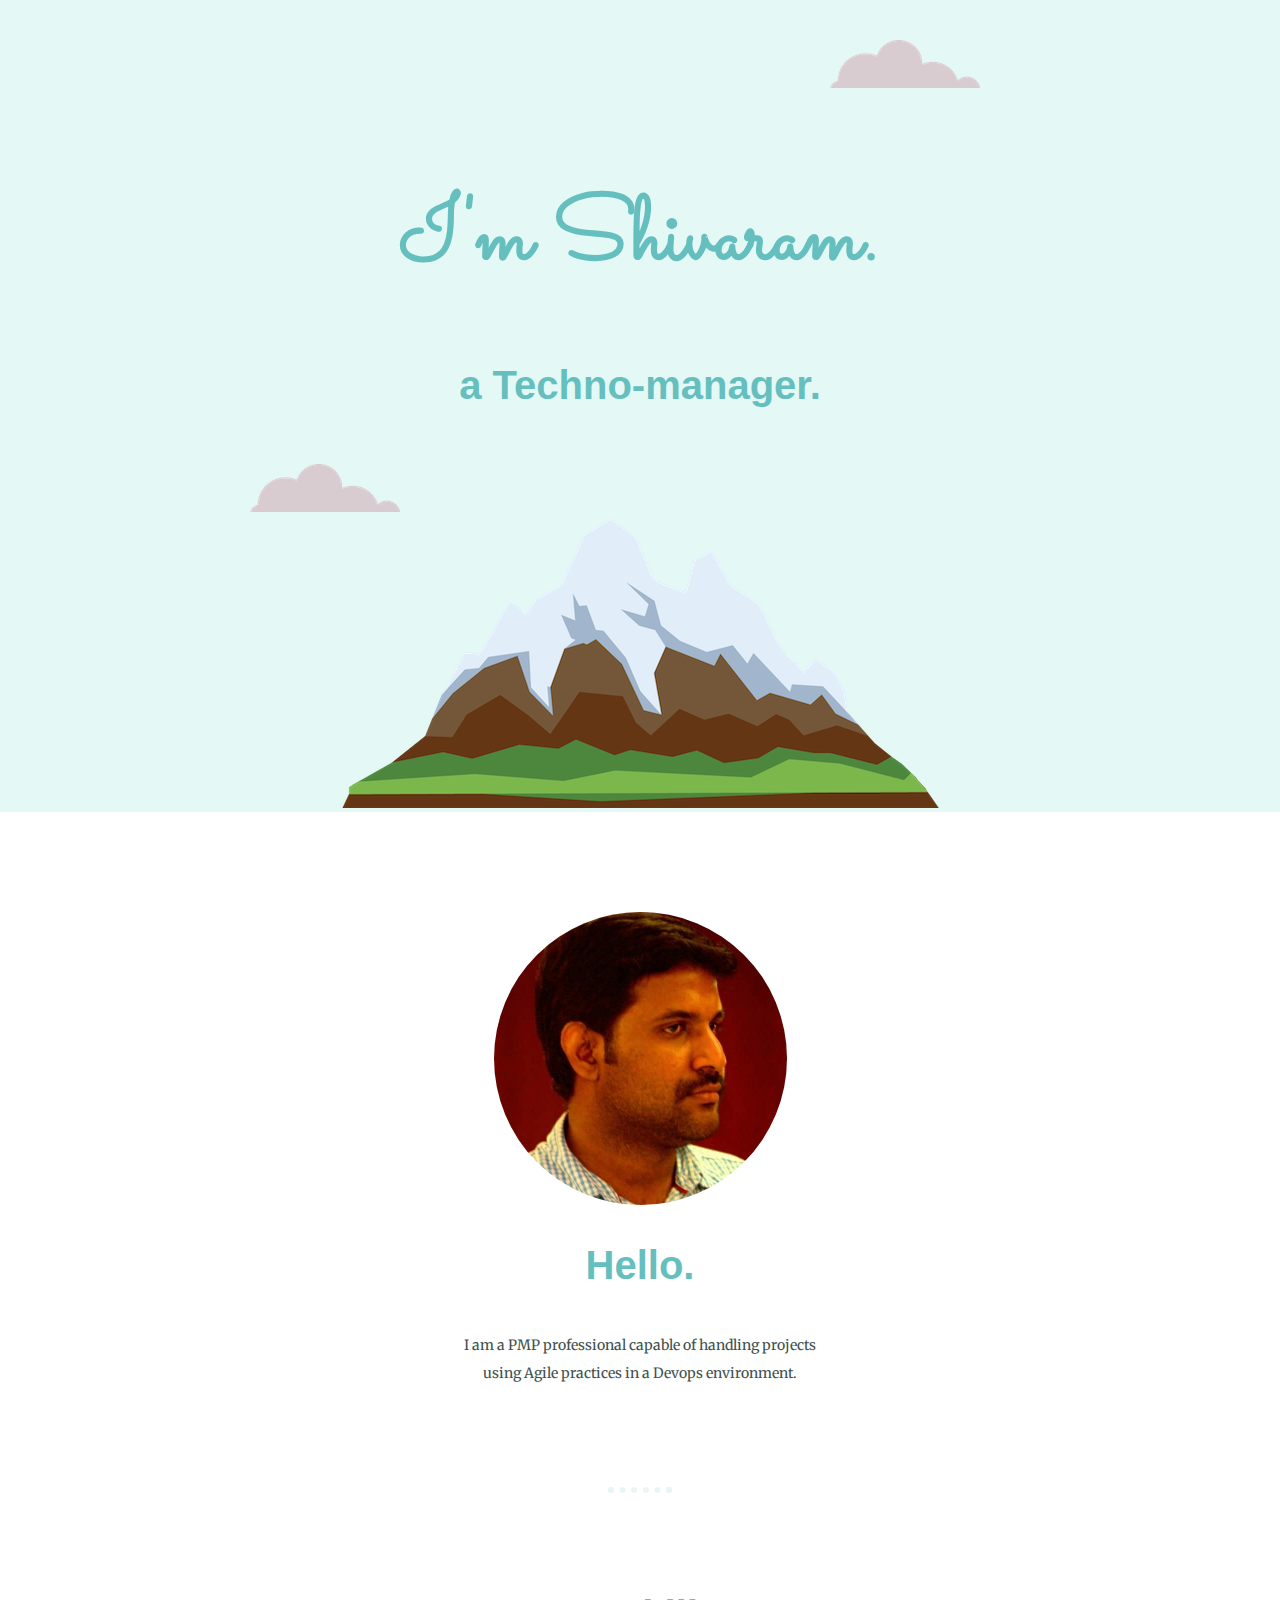
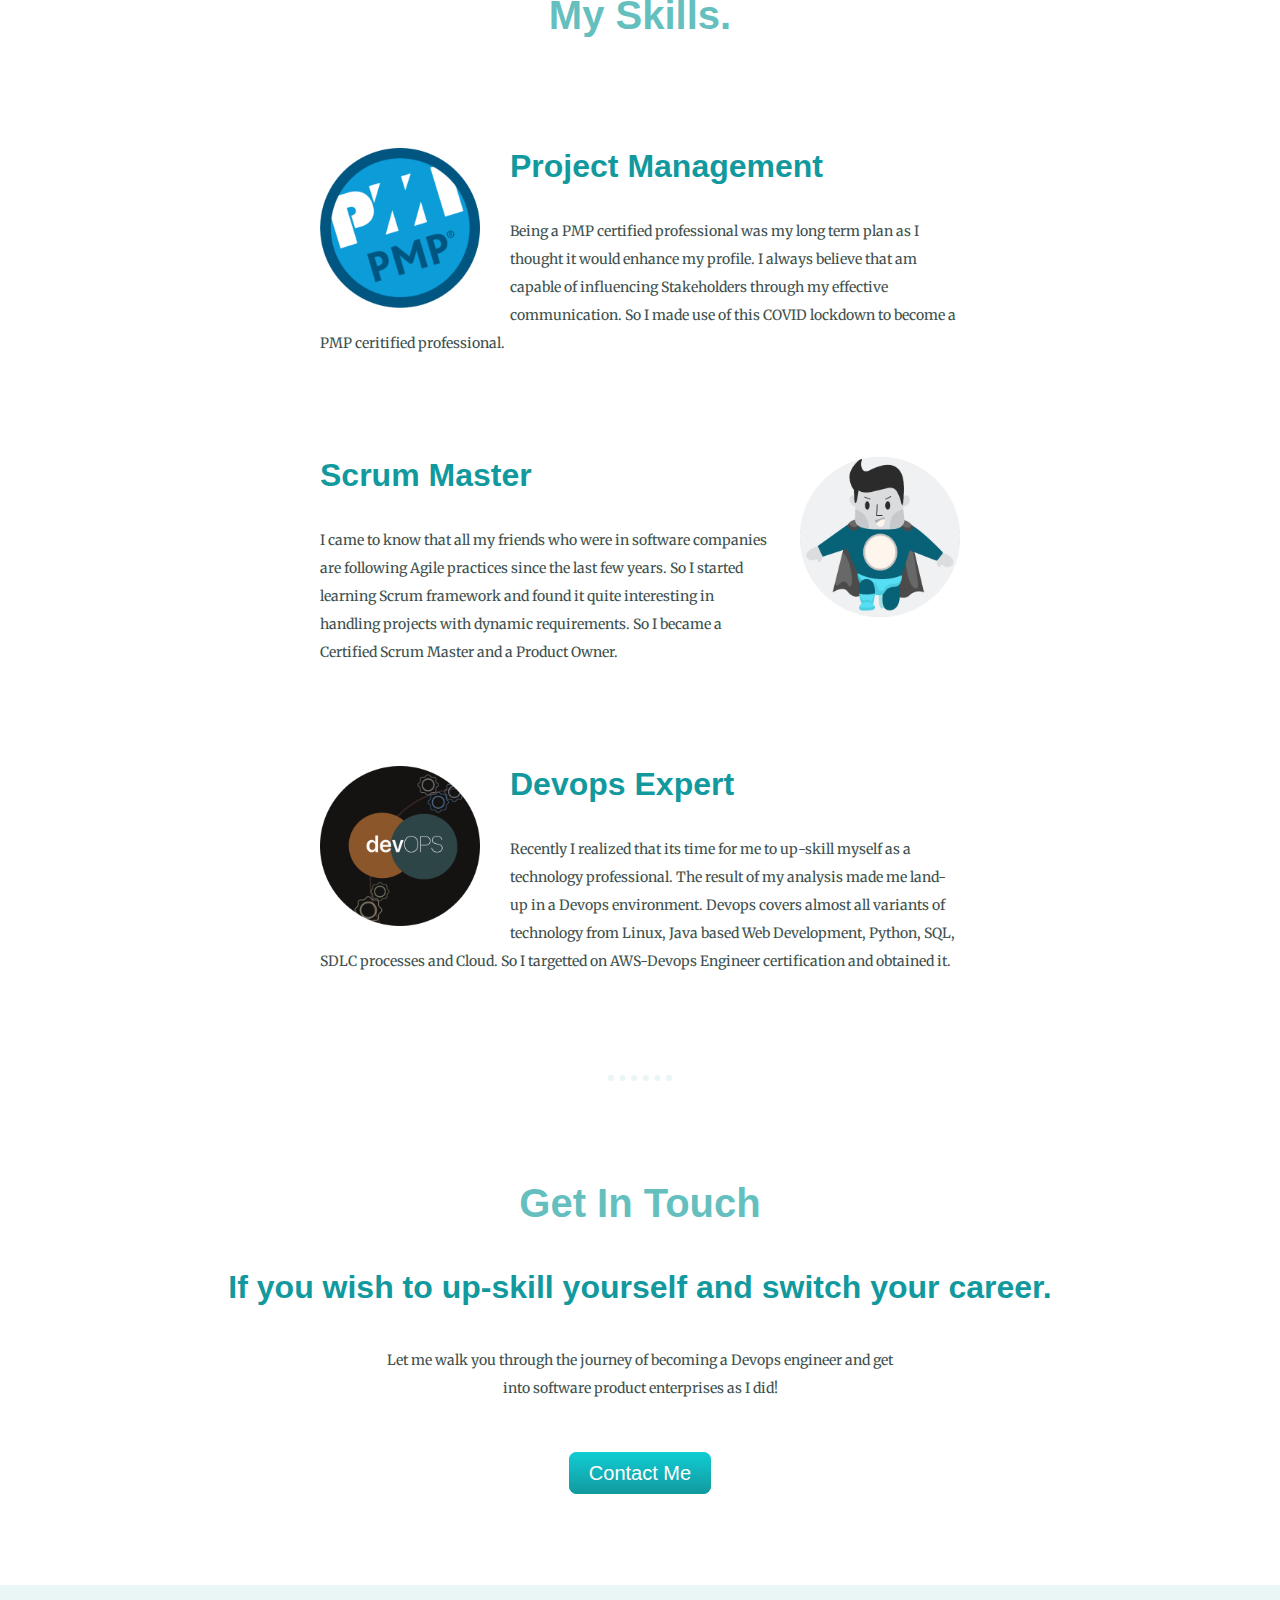
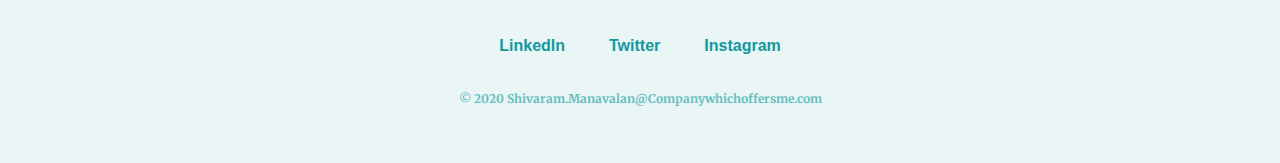
<file: index.html>
<!DOCTYPE html>
<html>

<head>
  <meta charset="utf-8">
  <title>Shivaram Manavalan</title>
  <link rel="stylesheet" href="css/styles.css">
  <link href="https://fonts.googleapis.com/css2?family=Merriweather:wght@900&family=Sacramento&display=swap" rel="stylesheet">
  <link rel="icon" href="favicon.ico">
</head>

<body>
  <div class="top-container">
    <img class="top-cloud" src="images/cloud.png" alt="cloud-image">
    <div class="title-text">
      <h1>I'm Shivaram.</h1>
      <h2>a Techno-manager.</h2>
    </div>
    <img class="bottom-cloud" src="images/cloud.png" alt="cloud-img">
    <img class="mountain" src="images/mountain.png" alt="mountain-img">
  </div>

  <div class="middle-container">
    <div class="profile">
      <img src="images/Shiva.png" alt="Shiva-image">
      <h2>Hello.</h2>
      <p class="intro">I am a PMP professional capable of handling projects using Agile practices in a Devops environment.</p>
    </div>
    <hr>
    <div class="skills">
      <h2>My Skills.</h2>
      <div class="skill-row">
        <img class="PMP-img" src="images/PMP-final.png" alt="PMP-Badge">
        <h3>Project Management</h3>
        <p>Being a PMP certified professional was my long term plan as I thought it would enhance my profile. I always believe that am capable of influencing Stakeholders through my effective communication. So I made use
          of this COVID lockdown to become a PMP ceritified professional. </p>
      </div>
      <div class="skill-row">
        <img class="Scrum-img" src="images/Master-man.png" alt="CSM-Badge">
        <h3>Scrum Master</h3>
        <p>I came to know that all my friends who were in software companies are following Agile practices since the last few years. So I started learning Scrum framework and found it quite interesting in handling projects with dynamic requirements.
          So I became a Certified Scrum Master and a Product Owner.</p>
      </div>
      <div class="skill-row">
        <img class="Devops-img" src="images/Devops-final.png" alt="Devops-Badge">
        <h3>Devops Expert</h3>
        <p>Recently I realized that its time for me to up-skill myself as a technology professional. The result of my analysis made me land-up in a Devops environment. Devops covers almost all variants of technology from Linux, Java based Web
          Development, Python, SQL, SDLC processes and Cloud. So I targetted on AWS-Devops Engineer certification and obtained it.</p>
      </div>
    </div>
    <hr>
    <div class="contact-me">
      <h2>Get In Touch</h2>
      <h3>If you wish to up-skill yourself and switch your career.</h3>
      <p class="contact-message">Let me walk you through the journey of becoming a Devops engineer and get into software product enterprises as I did!</p>
      <a class="btn" href="mailto:name@email.com">Contact Me</a>
    </div>
  </div>


  <div class="bottom-container">
    <a class="footer-link" href="https://www.linkedin.com/in/shivaram-manavalan-12346121">LinkedIn</a>
    <a class="footer-link" href="https://twitter.com/Shino1272">Twitter</a>
    <a class="footer-link" href="https://www.instagram.com/jithushiv/">Instagram</a>
    <p class="copyright">©  2020  Shivaram.Manavalan@Companywhichoffersme.com</p>
  </div>
</body>

</html>
</file>
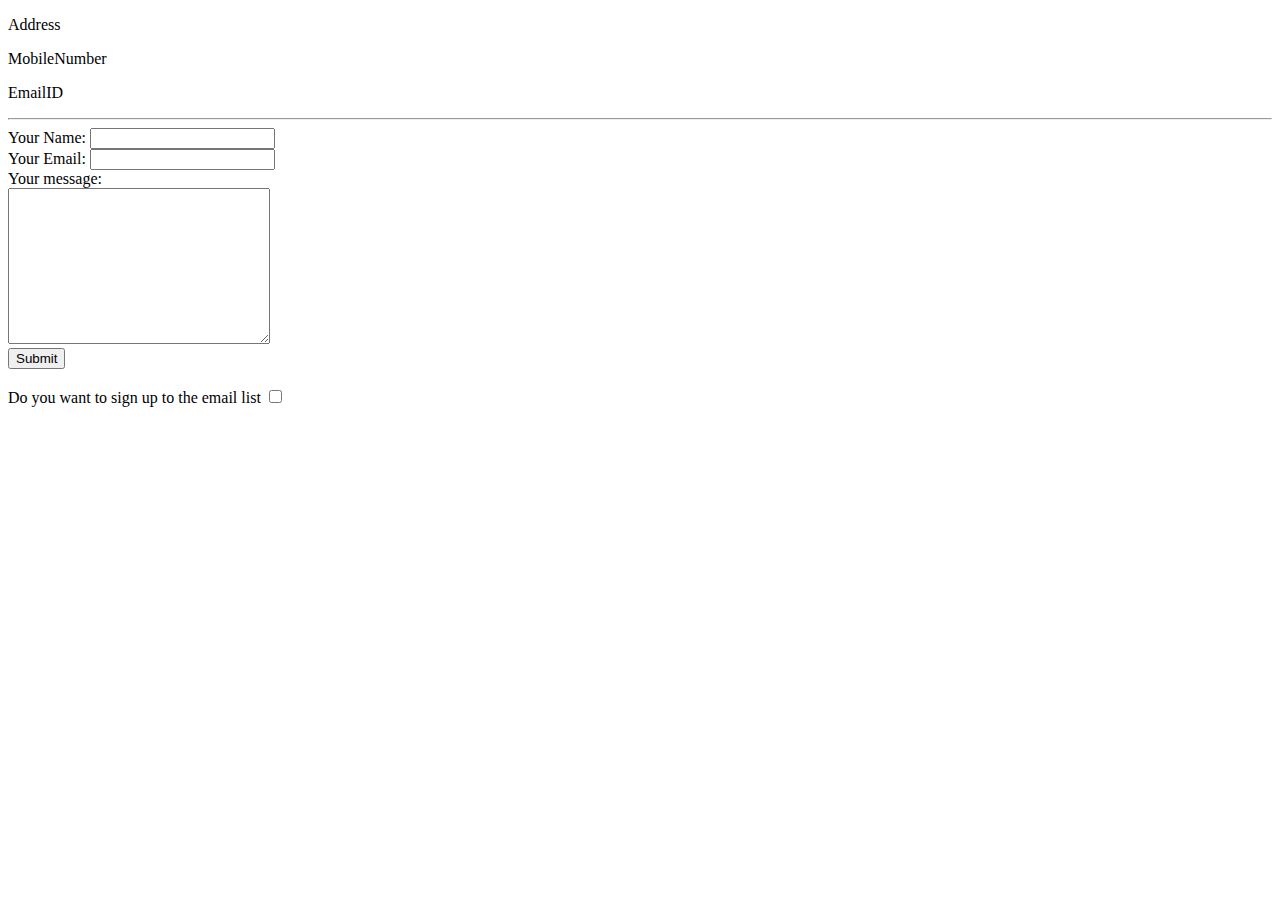
<file: Contact.html>
<!DOCTYPE html>
<html lang="en" dir="ltr">

<head>
  <meta charset="utf-8">
  <title>Contact</title>
</head>

<body>
  <p>Address</p>
  <p>MobileNumber</p>
  <p>EmailID</p>
</body>
<hr>

<form action="mailto:shivawaken@gmail.com" method="post" enctype="text/plain">

  <label for="">Your Name:</label>
  <input type="text" name="yourName" value=""><br>

  <label for="">Your Email:</label>
  <input type="email" name="yourEmail" value=""><br>

  <label for="">Your message:</label><br>
  <textarea name="yourMessage" rows="10" cols="30"></textarea><br>

  <input type="submit" name="">
  <br>
  <br>

  <label for="">Do you want to sign up to the email list</label>
  <input type="checkbox" name="" value="">
  <br>


</form>

</html>
</file>
<file: css/styles.css>
body {
  /* text-align center everything which doesnt have a width. */
  color: #40514E;
  margin: 0;
  text-align: center;
  font-family: 'Merriweather', serif;
}

h1 {
  color: #66BFBF;
  /*  margin: 0 auto;  horizontal centering - irrespective of the width */
  font-size: 5.625rem;
  /* 100% or 1em is equal to 16pixels (Dynamic font size as per font size set by users in browsers) */
  margin: 50px auto 0 auto;
  font-family: 'Sacramento', cursive;
  line-height: 2;
}

h2 {
  color: #66BFBF;
  font-family: 'Montserrat', sans-serif;
  font-size: 2.5rem;
  font-weight: bolder;
  padding-bottom: 10px;
}

h3 {
  color: #11999E;
  font-family: 'Montserrat', sans-serif;
  font-size: 2rem;
}

p {
  line-height: 2;
  font-size: 14px;
  }

hr {
  border: dotted #EAF6F6 6px;
  border-bottom: none;
  width: 4%;
  margin: 100px auto;
}

a {
  color: #11999E;
  font-family: 'Montserrat', sans-serif;
  margin: 10px 20px;
  text-decoration: none;
}

a:hover {
  color: #66BFBF;
}

.top-container {
  background-color: #E4F9F5;
  position: relative;
  padding-top: 100px;
}

.middle-container {
  margin: 100px 0;
}

.bottom-container {
  background-color: #EAF6F6;
  padding: 50px 0 20px;
  font-weight: bolder;
}

.skill-row {
  width: 50%;
  margin: 100px auto 100px auto;
  text-align: left;
}

.intro {
  width: 30%;
  margin: auto;
}

.contact-message {
  width: 40%;
  margin: 40px auto 60px;
}

.copyright {
  color: #66BFBF;
  font-size: 0.75rem;
  padding: 20px 0;
}

.top-cloud {
  position: absolute;
  right: 300px;
  top: 40px;
}

.bottom-cloud {
  position: absolute;
  left: 250px;
  bottom: 300px;
}

.PMP-img {
  width: 25%;
  float: left;
  margin-right: 30px;
}

.Scrum-img {
  width: 25%;
  float: right;
  margin-left: 30px;
}

.Devops-img {
  width: 25%;
  float: left;
  margin-right: 30px;
}

.btn {
  background: #11cdd4;
  background-image: -webkit-linear-gradient(top, #11cdd4, #11999e);
  background-image: -moz-linear-gradient(top, #11cdd4, #11999e);
  background-image: -ms-linear-gradient(top, #11cdd4, #11999e);
  background-image: -o-linear-gradient(top, #11cdd4, #11999e);
  background-image: linear-gradient(to bottom, #11cdd4, #11999e);
  -webkit-border-radius: 8;
  -moz-border-radius: 8;
  border-radius: 8px;
  font-family: 'Montserrat', sans-serif;
  color: #ffffff;
  font-size: 20px;
  padding: 10px 20px 10px 20px;
  text-decoration: none;
}

.btn:hover {
  background: #30e3cb;
  background-image: -webkit-linear-gradient(top, #30e3cb, #2bc4ad);
  background-image: -moz-linear-gradient(top, #30e3cb, #2bc4ad);
  background-image: -ms-linear-gradient(top, #30e3cb, #2bc4ad);
  background-image: -o-linear-gradient(top, #30e3cb, #2bc4ad);
  background-image: linear-gradient(to bottom, #30e3cb, #2bc4ad);
  text-decoration: none;
}

/*
.PMP-skill-description {
  clear:left;
}

.CSM-skill-description {
  clear:right;
}

 .CSPO-skill-description {
clear: left;
}

*/
</file>
